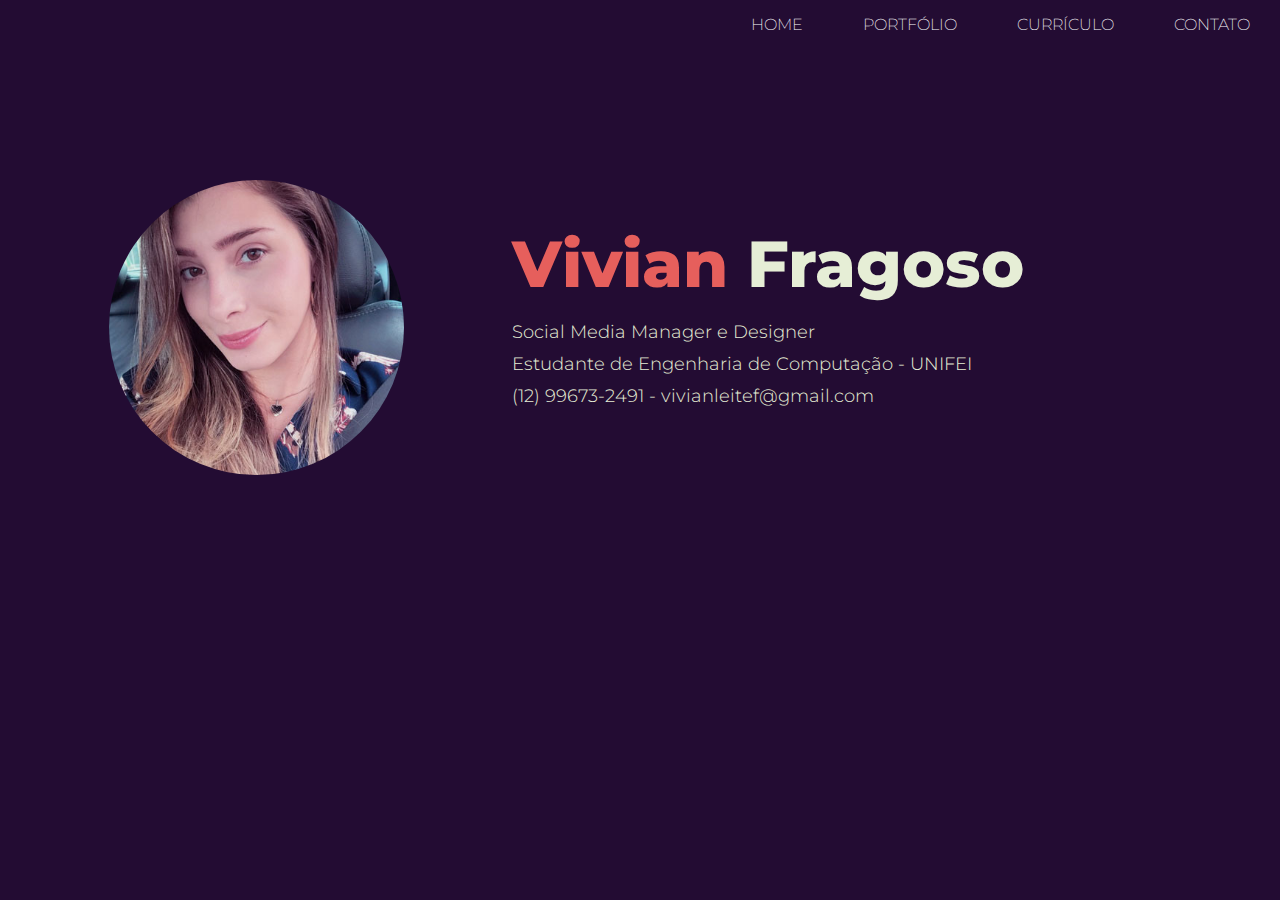
<file: index.html>
<!DOCTYPE html>

<html>

    <head>

        <title> Vivian Fragoso - Portfólio Online</title>
        <meta charset="utf-8">
        <link rel="stylesheet" href="css/styles.css">
        <link rel="preconnect" href="https://fonts.googleapis.com">
        <link rel="preconnect" href="https://fonts.gstatic.com" crossorigin>
        <link href="https://fonts.googleapis.com/css2?family=Montserrat:wght@100;200;300;400;500;600;800;900&display=swap" rel="stylesheet">
       

    </head>

    <body>

        <div class="navigation">

            <ul>

                <li><a href="index.html"> HOME </a></li>
                <li><a href="portfolio.html">PORTFÓLIO</a></li>
                <li><a href="curriculo.html">CURRÍCULO </a></li>
                <li><a href="contato.html"> CONTATO </a></li>
                <li class="threeline-icon">&#8801;</li>
    
            </ul>

        </div>

        <div class="home">
            <div class="profile-pic">
            <img src="img/portfolio-vivian-fragoso.jpg" alt="Oi, essa sou eu!">

            </div>
            <div class="profile-title">
                <h1><span>Vivian</span> Fragoso</h1>
                 <h2 style="margin-top: -25px;"> Social Media Manager e Designer </h2>
                 <h2 style="margin-top: -5px;">Estudante de Engenharia de Computação - UNIFEI </h2>
                 <h2 style="margin-top: -5px;">(12) 99673-2491 - vivianleitef@gmail.com</h2>
            </div>
                
        </div>
           

    </body>


</html>
</file>
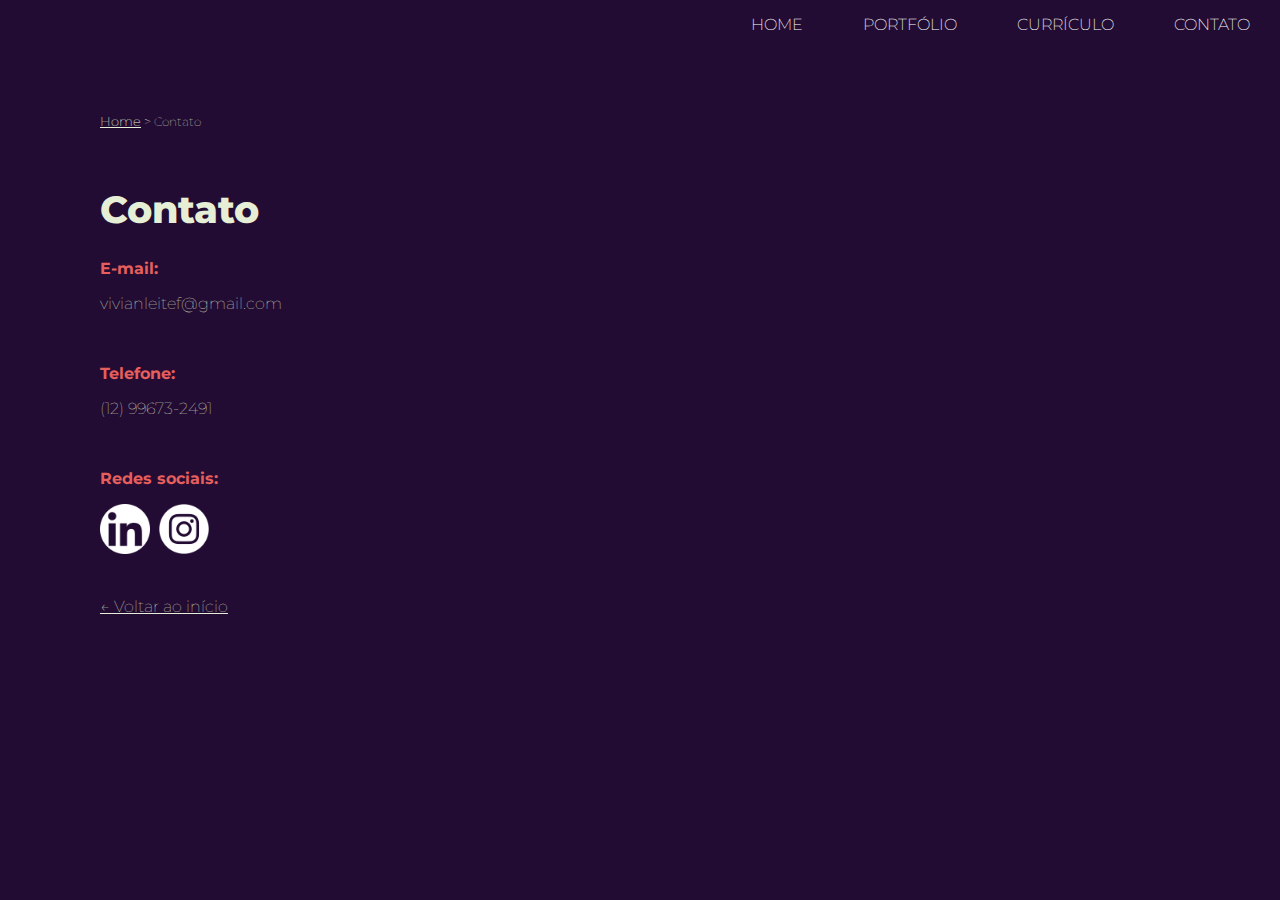
<file: contato.html>
<!DOCTYPE html>

<html>

    <head>

        <title> Vivian Fragoso - Portfólio Online</title>
        <meta charset="utf-8">
        <link rel="stylesheet" href="css/styles.css">
        <link rel="preconnect" href="https://fonts.googleapis.com">
        <link rel="preconnect" href="https://fonts.gstatic.com" crossorigin>
        <link href="https://fonts.googleapis.com/css2?family=Montserrat:wght@100;200;300;400;500;600;800;900&display=swap" rel="stylesheet">

    </head>

    <body>

        <div class="navigation">

            <ul>

                <li><a href="index.html"> HOME </a></li>
                <li><a href="portfolio.html">PORTFÓLIO</a></li>
                <li><a href="curriculo.html">CURRÍCULO </a></li>
                <li><a href="contato.html"> CONTATO </a></li>
                <li class="threeline-icon">&#8801;</li>
    
            </ul>

        </div>

        <div class="main">
           
            <ul class="caminho">
    
                <li><a href="index.html"> Home</a></li>
                <li> > </li>
                <li style="font-size: 12px;"> Contato </li>
    
            </ul>

            <br>
            <h1>Contato</h1>

            <h3 style="font-size: 16px;"><span>E-mail:</span></h3>
            <p>vivianleitef@gmail.com</p>

            <br>
            <h3 style="font-size: 16px;"><span>Telefone:</span></h3>
            <p>(12) 99673-2491</p>

            <br>
            <h3 style="font-size: 16px;"><span>Redes sociais:</span></h3>
           <a href="https://www.linkedin.com/in/vivian-fragoso-71101321a/?originalSubdomain=br" target="_blank"><img class="social-img" src="img/portfolio-vivian-fragoso-icon-linkedin-branco.png" alt="Visite minha página no linkedIn"></a>
           <a href="https://www.instagram.com/vivianleitef/" target="_blank"><img class="social-img" src="img/portfolio-vivian-fragoso-icon-instagram.png" alt="Visite minha página no instagram"></a>

           <br>
           <br>
           <a class="back-link" href="index.html"> &#8592; Voltar ao início</a>

        </div>



    </body>

</html>
</file>
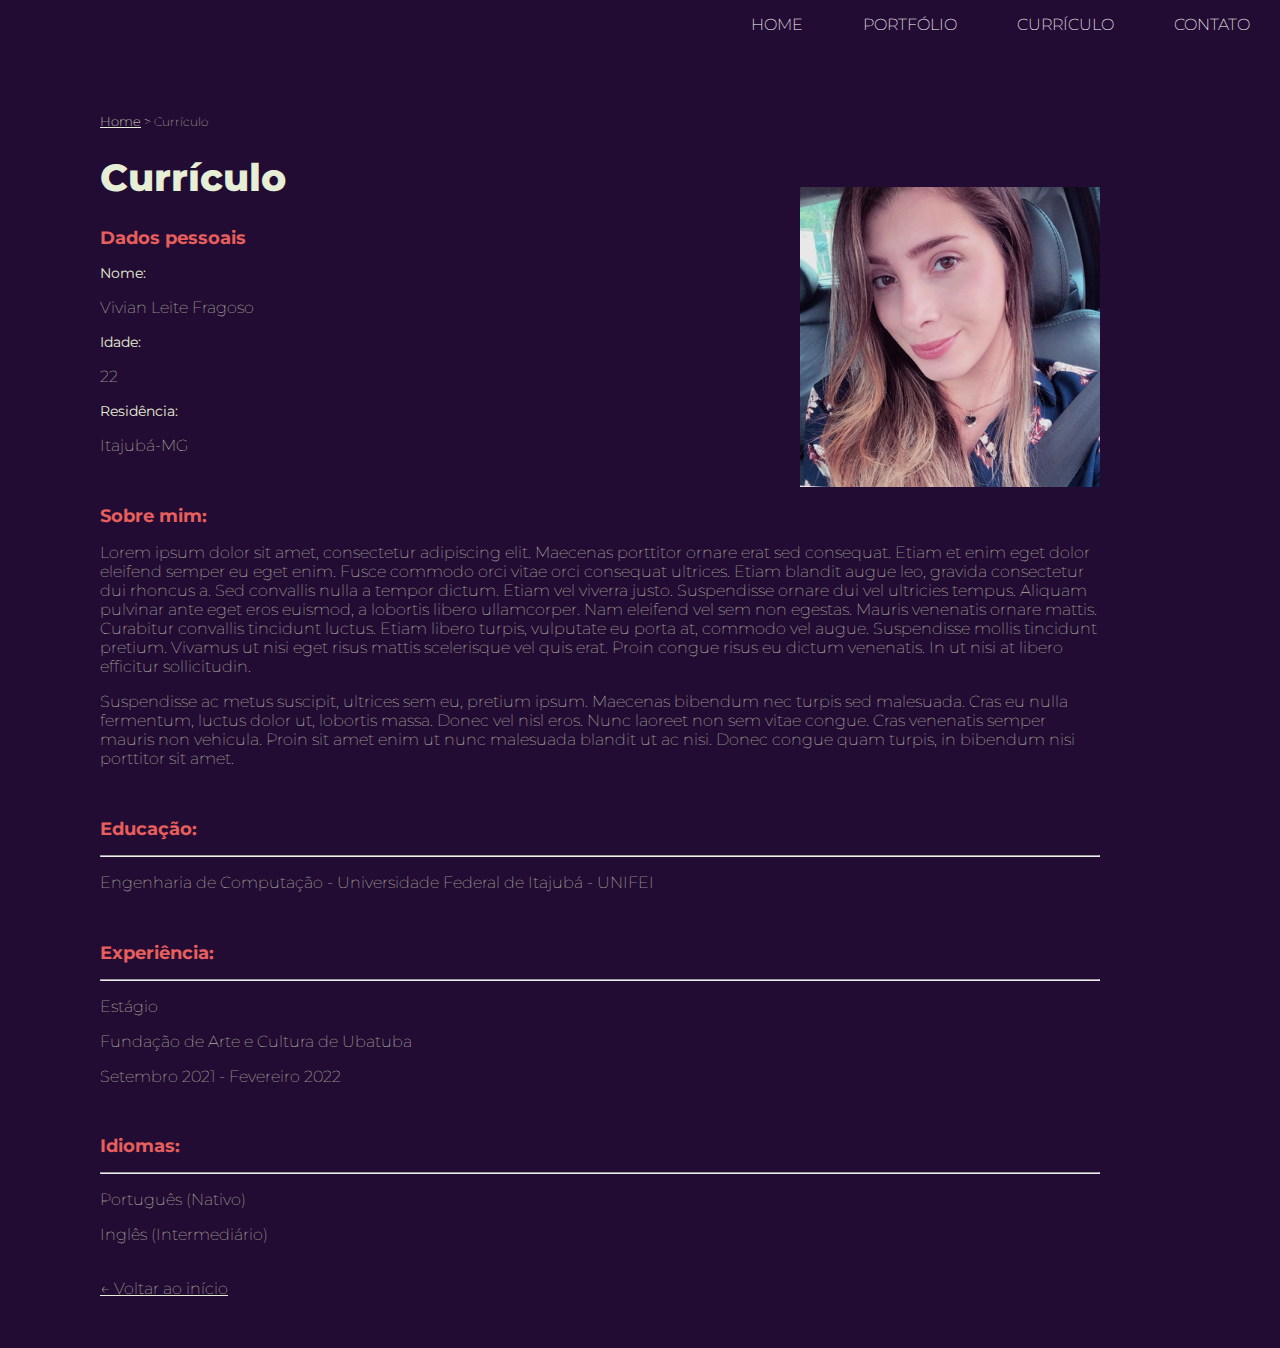
<file: curriculo.html>
<!DOCTYPE html>

<html>

    <head>

        <title> Vivian Fragoso - Portfólio Online</title>
        <meta charset="utf-8">
        <link rel="stylesheet" href="css/styles.css">
        <link rel="preconnect" href="https://fonts.googleapis.com">
        <link rel="preconnect" href="https://fonts.gstatic.com" crossorigin>
        <link href="https://fonts.googleapis.com/css2?family=Montserrat:wght@100;200;300;400;500;600;800;900&display=swap" rel="stylesheet">

    </head>

    <body>

        <div class="navigation">

            <ul>

                <li><a href="index.html"> HOME </a></li>
                <li><a href="portfolio.html">PORTFÓLIO</a></li>
                <li><a href="curriculo.html">CURRÍCULO </a></li>
                <li><a href="contato.html"> CONTATO </a></li>
                <li class="threeline-icon">&#8801;</li>
    
            </ul>

        </div>

        <div class="main">
           
            <ul class="caminho">
    
                <li><a href="index.html"> Home</a></li>
                <li> > </li>
                <li style="font-size: 12px;"> Currículo </li>
    
            </ul>

        
        <h1>Currículo</h1>

        <img class="cv-pic" src="img/portfolio-vivian-fragoso.jpg" alt="Oi, essa sou eu!">

        <h2><span>Dados pessoais</span></h2>

            <h3 style="font-weight: 400; font-size: 14px;"> Nome:</h3>
                <p>Vivian Leite Fragoso</p>

            <h3 style="font-weight: 400; font-size: 14px;"> Idade:</h3>

                <p> 22  </p>

           <h3 style="font-weight: 400; font-size: 14px;">Residência:</h3> 
                <p> Itajubá-MG </p>



            <br>
        <h2><span>Sobre mim:</span></h2>

            <p>Lorem ipsum dolor sit amet, consectetur adipiscing elit. Maecenas porttitor ornare erat sed consequat. Etiam et enim eget dolor eleifend semper eu eget enim. Fusce commodo orci vitae orci consequat ultrices. Etiam blandit augue leo, gravida consectetur dui rhoncus a. Sed convallis nulla a tempor dictum. Etiam vel viverra justo. Suspendisse ornare dui vel ultricies tempus. Aliquam pulvinar ante eget eros euismod, a lobortis libero ullamcorper. Nam eleifend vel sem non egestas. Mauris venenatis ornare mattis. Curabitur convallis tincidunt luctus. Etiam libero turpis, vulputate eu porta at, commodo vel augue. Suspendisse mollis tincidunt pretium. Vivamus ut nisi eget risus mattis scelerisque vel quis erat. Proin congue risus eu dictum venenatis. In ut nisi at libero efficitur sollicitudin.

               </p> <p> Suspendisse ac metus suscipit, ultrices sem eu, pretium ipsum. Maecenas bibendum nec turpis sed malesuada. Cras eu nulla fermentum, luctus dolor ut, lobortis massa. Donec vel nisl eros. Nunc laoreet non sem vitae congue. Cras venenatis semper mauris non vehicula. Proin sit amet enim ut nunc malesuada blandit ut ac nisi. Donec congue quam turpis, in bibendum nisi porttitor sit amet.</p>

               <br>

        <h2><span>Educação:</span></h2>
        <hr>
        <p> Engenharia de Computação - Universidade Federal de Itajubá - UNIFEI</p>
       

               <br>
        <h2><span>Experiência:</span></h2>
        <hr>
        <p>  Estágio</p>
        <p>  Fundação de Arte e Cultura de Ubatuba </p>
        <p>  Setembro 2021 - Fevereiro 2022 </p>
       

               <br>
        <h2><span>Idiomas:</span></h2>
        <hr>
                 <p> Português (Nativo)</p>
                 <p> Inglês (Intermediário)</p>
        

                <br>
                 <a class="back-link" href="index.html"> &#8592; Voltar ao início</a>

               
        </div>
           

        

    </body>


</html>
</file>
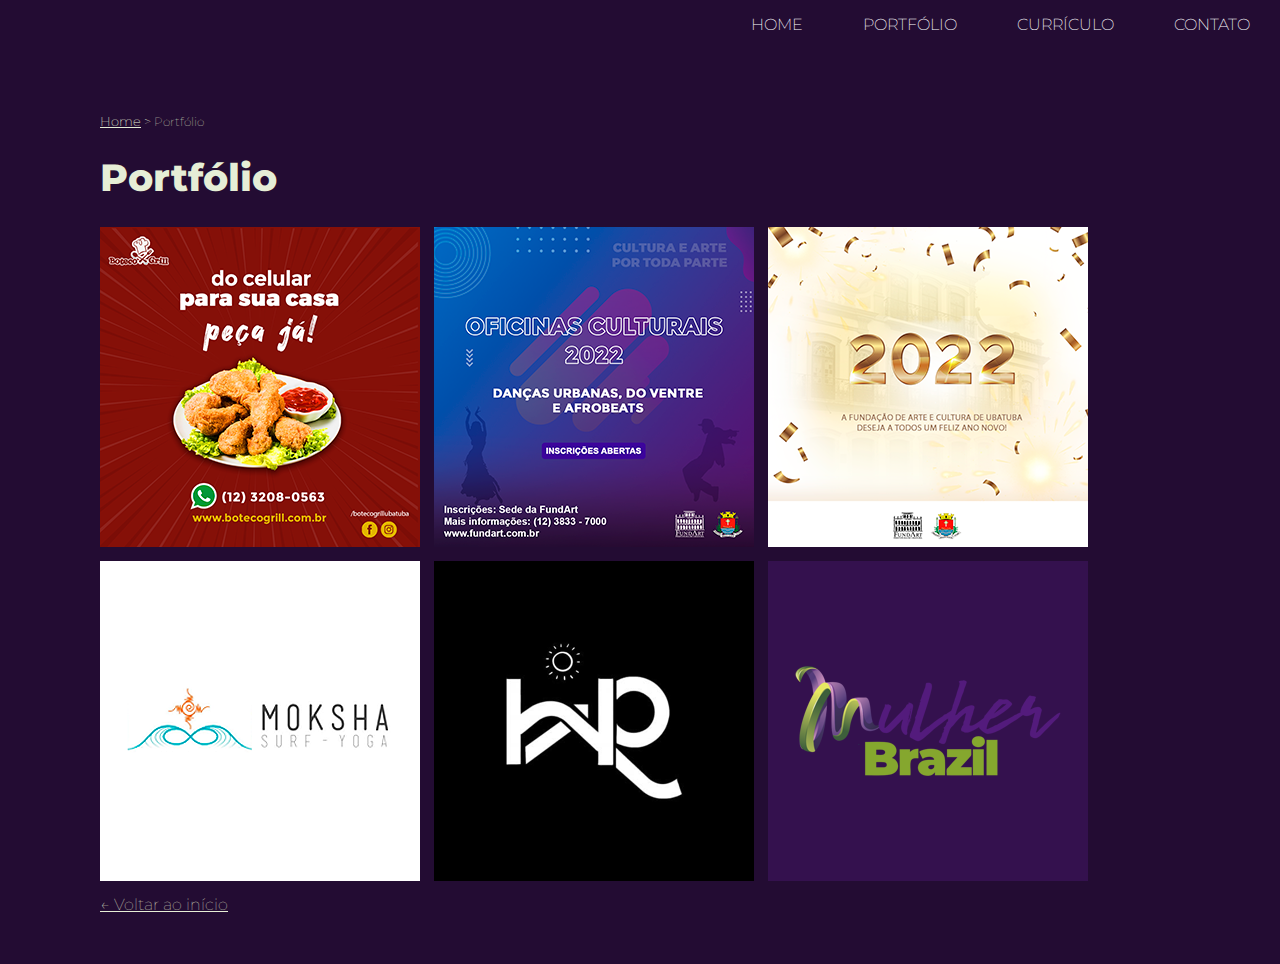
<file: portfolio.html>
<!DOCTYPE html>

<html>

    <head>

        <title> Vivian Fragoso - Portfólio Online</title>
        <meta charset="utf-8">
        <link rel="stylesheet" href="css/styles.css">
        <link rel="preconnect" href="https://fonts.googleapis.com">
        <link rel="preconnect" href="https://fonts.gstatic.com" crossorigin>
        <link href="https://fonts.googleapis.com/css2?family=Montserrat:wght@100;200;300;400;500;600;800;900&display=swap" rel="stylesheet">

    </head>

    <body>

        <div class="navigation">

            <ul>

               <li><a href="index.html"> HOME </a></li>
               <li><a href="portfolio.html">PORTFÓLIO</a></li>
               <li><a href="curriculo.html">CURRÍCULO </a></li>
               <li><a href="contato.html"> CONTATO </a></li>
               <li class="threeline-icon">&#8801;</li>
    
            </ul>

        </div>

        <div class="main">
           
            <ul class="caminho">
    
                <li><a href="index.html"> Home </a></li>
                <li> > </li>
                <li style="font-size: 12px;"> Portfólio </li>
    
            </ul>

            <h1> Portfólio </h1>

            
            <div style="background-image: url('img/boteco-grill.png')" class="miniatura">
                <a href="https://www.instagram.com/botecogrillubatuba/" target="_blank">
                <div class="blackbox">
                    <div class="blackbox-text">
                        <h1> Boteco Grill Ubatuba </h1>
                        <h2> Arte para redes sociais</h2>
                    </div>
                </div>
            </a>
            </div>
          

            
            <div style="background-image: url('img/fundart-oficinas.png')" class="miniatura">
                <a href="https://www.instagram.com/fundartubatuba/" target="_blank">
                <div class="blackbox">
                    <div class="blackbox-text">
                        <h1> Fundação de Arte e Cultura de Ubatuba </h1>
                        <h2> Arte para redes sociais</h2>
                    </div>
                </div>
            </a>
            </div>
           

            
            <div style="background-image: url('img/fundart-2022.png')" class="miniatura">
                <a href="https://www.instagram.com/p/CYKceCctiB5/" target="_blank">
                <div class="blackbox">
                    <div class="blackbox-text">
                        <h1> Fundação de Arte e Cultura de Ubatuba </h1>
                        <h2> Arte para redes sociais</h2>
                    </div>
                </div>
             </a>
            </div>
            

           
            <div style="background-image: url('img/moksha-site.png')" class="miniatura">
                <a href="https://mokshasurfyoga.com.br/" target="_blank">
                <div class="blackbox">
                    <div class="blackbox-text">
                        <h1>Moksha Surf Yoga</h1>
                        <h2> Design do tema em Wordpress</h2>
                    </div>
                </div>
                 </a>
            </div>
            

            
            <div style="background-image: url('img/wr-site.png')" class="miniatura">
                <a href="https://werneckresidence.com.br/" target="_blank">
                <div class="blackbox">
                    <div class="blackbox-text">
                        <h1>Werneck Residence Suítes</h1>
                        <h2> Design do tema em Wordpress</h2>
                    </div>
                </div>
            </a>
            </div>
          

            
            <div style="background-image: url('img/mulher-brazil.png')" class="miniatura">
                <a href="https://mulherbrazil.com/" target="_blank">
                <div class="blackbox">
                    <div class="blackbox-text">
                        <h1>Mulher Brazil Orlando</h1>
                        <h2> Manutenção do site</h2>
                    </div>
                </div>
            </a>
            </div>
           
    

           <br>
           <a class="back-link" href="index.html"> &#8592; Voltar ao início</a>

        </div>



    </body>

</html>
</file>
<file: css/styles.css>
html, body {

    margin: 0px;
    padding: 0px;
    font-size: 0px;

}

body {

    background-color: #230C33;
    font-family: 'Montserrat', sans-serif;
}


.navigation {

    background-color: rgba(0,0,0,0);
    color: #E6EED6;
    height: 50px;

    animation-name: navegacao;
    animation-duration: 2s;

}

.navigation ul {
    margin-top: 0px;
    list-style: none; 
    padding-left: 0;
    text-align: right;
    height: 50px;
}

.navigation li{
    display: inline-block;
    padding-left: 30px;
    padding-right: 30px;
    line-height: 50px;
    font-size: 16px;
    font-weight: 200;

}

.navigation a {
  text-decoration: none;
  color: white;

}

.navigation a:hover {

    color: #E65F5C;
}

.navigation li.threeline-icon {
    display: none;
}

.home {
 
    color: #E6EED6;
    


}

.home span {
    color: #E65F5C;
}

.home div {
    display: inline-block;
    height: 650px;

}

.profile-pic {
    width: 40%;
    text-align: center;

    animation-name: profile-img;
    animation-duration: 5s;
}

.profile-pic img {
    width: 295px;
    border-radius: 295px;
    margin-top: 130px;

}

.profile-title{
    vertical-align: top;
    width: 60%;
    margin-top: 130px;

    animation-name: titulo-home;
    animation-duration: 2s;
}

.profile-title h1 {
    font-size: 65px;
    font-weight: 800;

}

.profile-title h2  {
    font-size: 18px;
    font-weight: 300;

}

.main {

    color: #E6EED6;
    font-size: 16px;
    font-weight: 100;
    padding: 50px 180px 50px 100px;

    animation-name: conteudo;
    animation-duration: 2s;
    
}

.cv-pic {
    float: right;
    width: 300px;
    margin-top: -40px;
    margin-bottom: 10px;

}

.main span{
    color: #E65F5C;
    font-weight: 700;

}

.main h1{
    font-weight: 800;
    font-size: 38px;

}

.main h2 {
    font-size: 18px;

}

.main h3 {

    font-weight: 700;
    font-size: 12px;

}

.caminho {
    list-style: none;
    padding-left: 0;
    font-size: 13px;

}

.caminho li {
    display: inline-block;
}

.caminho a {

    font-size: 13px;
    font-weight: 200;
    color: #E6EED6;

}

.caminho a:hover {

    color: #E65F5C;
}

.social-img {
    width: 50px;
    margin-right: 5px;
    margin-bottom: 20px;
    
}

.social-img:hover{

    transition: 0.5s;
    opacity: 0.5;
}

.miniatura {

    width: 320px;
    height: 320px;
    display: inline-block;
    margin-right: 10px;
    margin-bottom: 10px;
    overflow: hidden;

}

.blackbox {

    width: 100%;
    height: 100%;
    background-color: black;
    opacity: 0;
    padding-top: 120px;
}

.blackbox:hover {
    opacity: 0.9;

}

.blackbox-text h1 {
    font-size: 16px;
    color: #E65F5C;
    text-align: center;
    font-weight: 600;
}

.blackbox-text h2 {
    font-size: 14px;
    font-weight: 200;
    text-align: center;
    color: #E6EED6;

}

.miniatura a {
    text-decoration: none;
}

.threeline-icon {
    display: none;
}

.back-link {

     color: #E6EED6;
     margin-top: 30px;
}

@keyframes profile-img {
    0% {opacity: 0; transform: translate(0px,20px)}
	100% {opacity: 1; transform: translate(0px,0px)}

}

@keyframes titulo-home {
    0% {opacity: 0; transform: translate(0px,-20px)}
	100% {opacity: 1; transform: translate(0px,0px)}

}

@keyframes conteudo {
    0% {opacity: 0; transform: translate(-20px,0px)}
	100% {opacity: 1; transform: translate(0px,0px)}

}

@keyframes navegacao {
    0% {opacity: 0;}
	50% {opacity: 0;}
	100% {opacity: 1}

}
</file>
